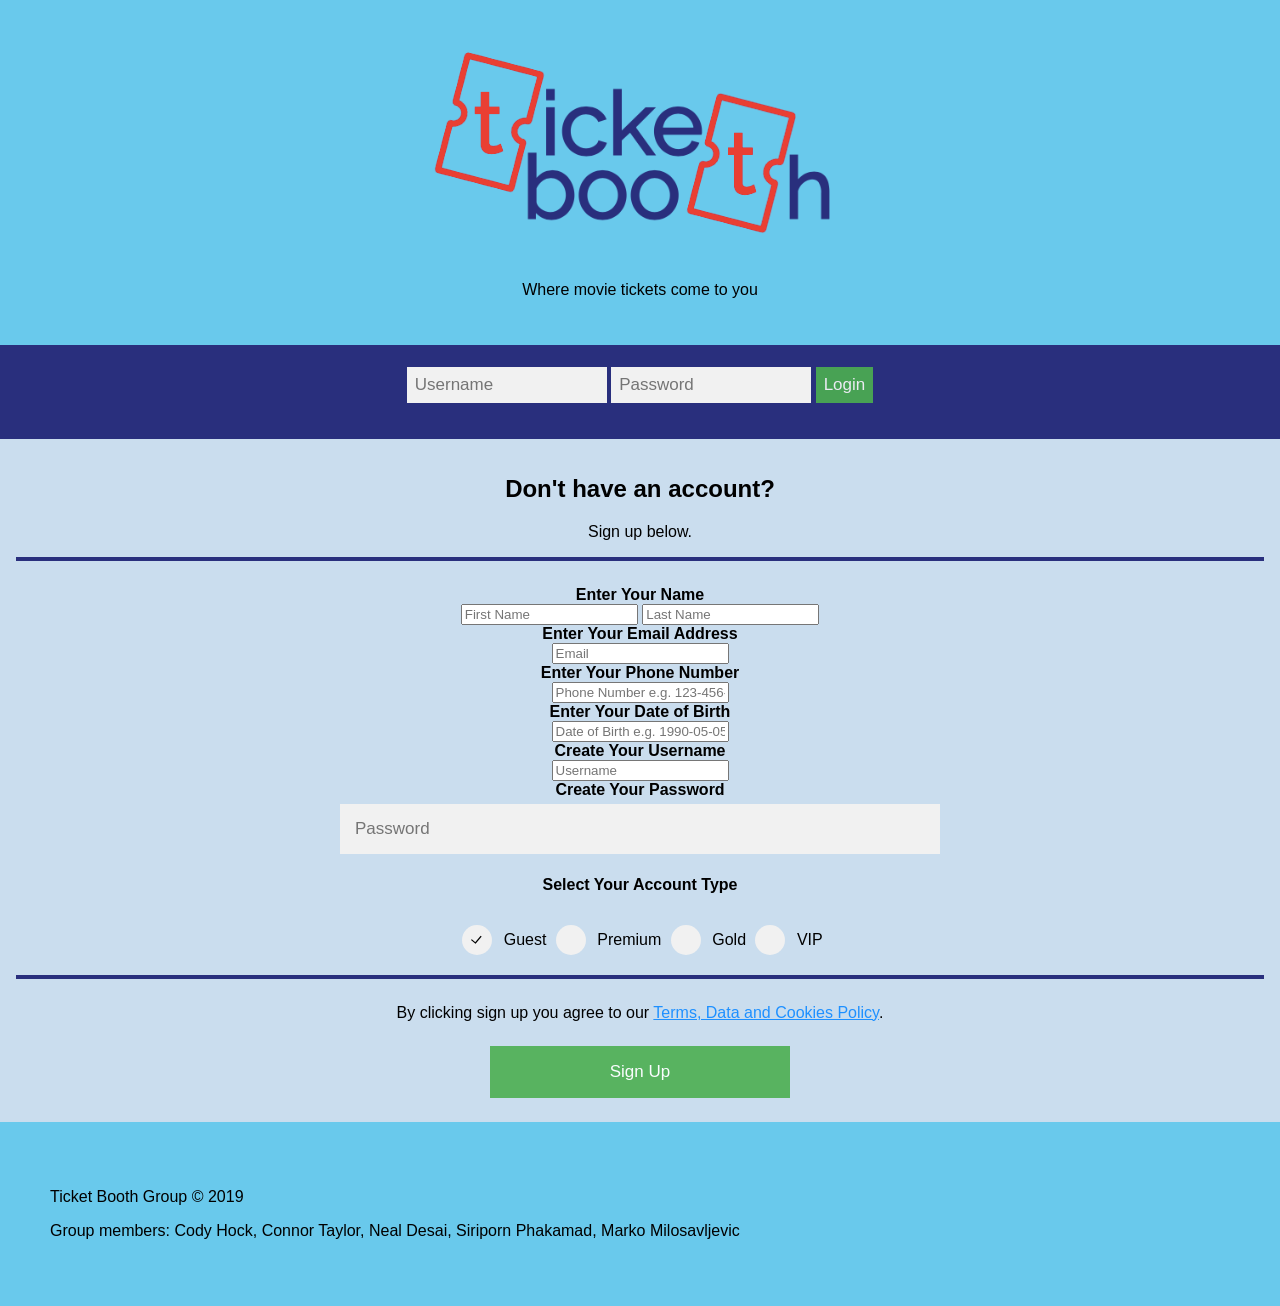
<file: src/main/resources/static/index.html>
<!DOCTYPE html>
<html lang="en" dir="ltr">
   <head>
      <meta charset="utf-8">
      <title>Log In or Sign Up</title>
      <link rel="stylesheet" href="css/indexstyle.css">
   </head>
   <body>
      <div class="header">
         <img src="images/tblogo.jpg" alt="logo" >
         <p>Where movie tickets come to you</p>
      </div>

      <div class="topnav">
         <div class="login-container">
            <form action="index.html">
               <input type="text" placeholder="Username" name="username">
               <input type="password" placeholder="Password" name="psw">
               <button type="submit">Login</button>
            </form>
            </div>
         </div>

         <form action="index.html">
            <div class="container">
               <h2>Don't have an account?</h2>
               <p>Sign up below.</p>
               <hr>

               <label for="fname"><b>Enter Your Name</b></label><br>
               <input type="text1" placeholder="First Name" name="fname" required/>
               <input type="text1" placeholder="Last Name" name="fname" required/><br>

               <label for="email"><b>Enter Your Email Address</b></label><br>
               <input type="info" placeholder="Email" name="email" required/><br>

               <label for="phonenum"><b>Enter Your Phone Number</b></label><br>
               <input type="info" placeholder="Phone Number e.g. 123-456-7890" name="phonenum" required><br>

               <label for="dob"><b>Enter Your Date of Birth</b></label><br>
               <input type="info" placeholder="Date of Birth e.g. 1990-05-05" name="dob" required/><br>
               
               <label for="psw"><b>Create Your Username</b></label><br>
               <input type="info" placeholder="Username" name="psw" required><br>

               <label for="psw"><b>Create Your Password</b></label><br>
               <input type="password" placeholder="Password" name="psw" required><br>

				<label for="psw"><b>Select Your Account Type</b></label><br><br>
                 	<input type="radio" name="usertype1" value="one" id="radio-one" class="form-radio" checked>
               		<label for="radio-one">Guest</label>
               		<input type="radio" name="usertype1" value="one" id="radio-two" class="form-radio">
           			<label for="radio-one">Premium</label>
               		<input type="radio" name="usertype1" value="one" id="radio-three" class="form-radio">
               		<label for="radio-one">Gold</label>
               		<input type="radio" name="usertype1" value="one" id="radio-four" class="form-radio">
               		<label for="radio-one">VIP</label><br><br>

               <hr>

               <p>By clicking sign up you agree to our <a href="#">Terms, Data and Cookies Policy</a>.</p>
               <button type="submit" class="registerbtn">Sign Up</button>
            </div>
          </form>
               <div class="footer">
                  <p>Ticket Booth Group © 2019</p>
                  <p>Group members: Cody Hock, Connor Taylor, Neal Desai, Siriporn Phakamad, Marko Milosavljevic</p>
               </div>


   </body>
</html>
</file>
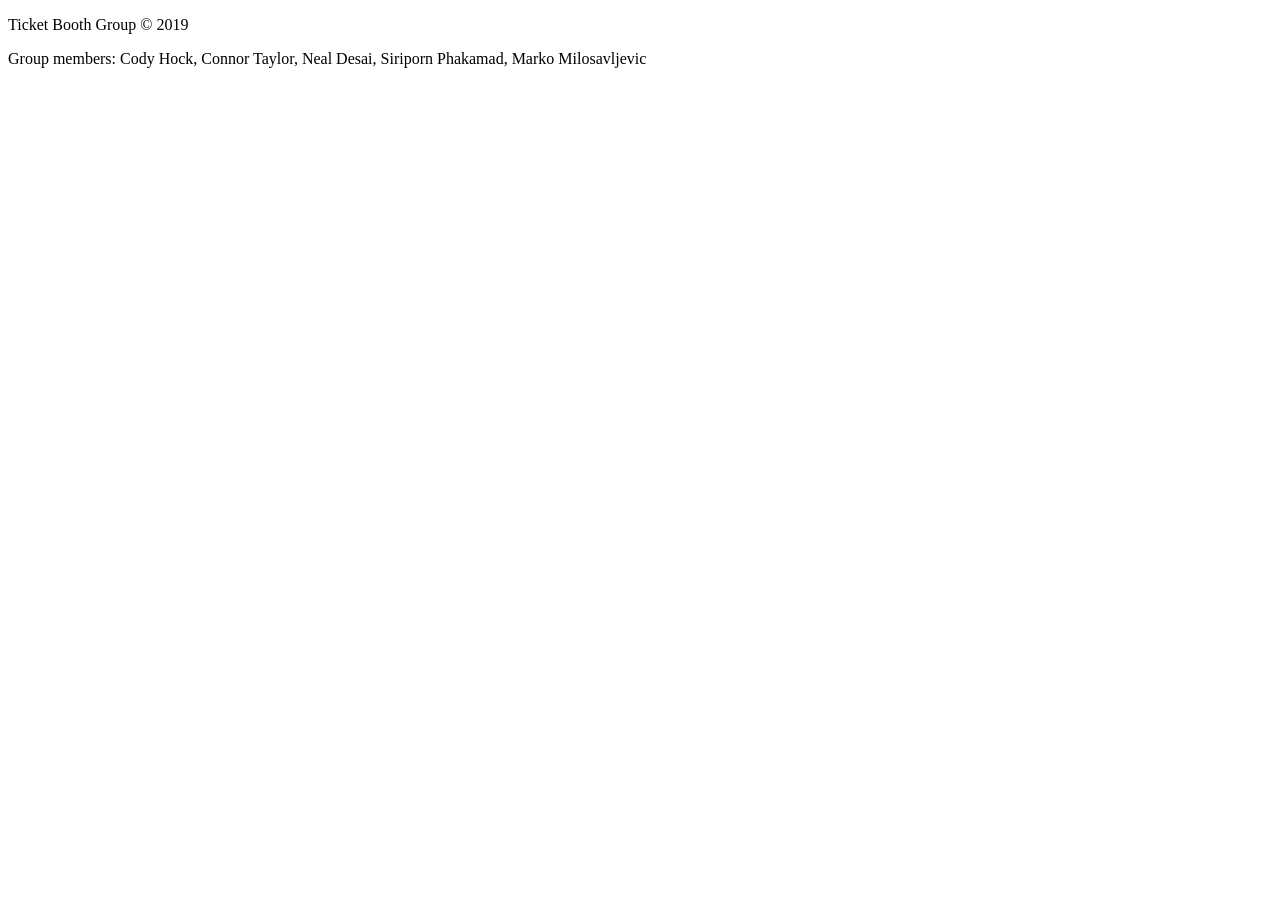
<file: src/main/resources/templates/fragments/footer.html>
<!DOCTYPE html>
<html lang="en" xmlns="http://www.w3.org/1999/xhtml" xmlns:th="http://www.thymeleaf.org">
  <head>
    <head th:fragment="common-header">
  </head>
  
  <body>
  <div th:fragment="footer">
    <div class="footer">
            <p>Ticket Booth Group &copy; 2019</p>
            <p>Group members: Cody Hock, Connor Taylor, Neal Desai, Siriporn Phakamad, Marko Milosavljevic</p>
    </div>
    </div>
  </body>
</html>
</file>
<file: src/main/resources/static/css/indexstyle.css>
* {
  box-sizing: border-box;
}
body {
  font-family: Arial, Helvetica, sans-serif;
  margin: 0;
}

.header{
  padding: 30px;
  text-align: center;
  background: #69c9ec;
  color: black;
}

.topnav {
  overflow: hidden;
  padding: 14px 16px;
  background-color: #292f7d;
  position: sticky;
  position: -webkit-sticky;
  top:0;
}

.topnav .login-container {
  text-align: center;
}

.topnav input[type=text] {
  padding: 8px;
  margin-top: 8px;
  font-size: 17px;
  border: none;
  width: 200px;
  background: #f1f1f1;
}
.topnav input[type=text]:focus {
  background-color: #ddd;
  outline: none;
}

.topnav input[type=password] {
  padding: 8px;
  margin-top: 8px;
  font-size: 17px;
  border: none;
  width: 200px;
  background: #f1f1f1;
}

.topnav .login-container button {
  float: center;
  padding: 8px;
  margin-top: 8px;
  color: white;
  background-color: #4CAF50;
  font-size: 17px;
  border: none;
  cursor: pointer;
  opacity: 0.9;
}

.topnav .login-container button:hover {
  background-color: #ff0006;
}

.container {
  padding: 16px;
  text-align: center;
  background-color: #caddee;
}

  #a1 {
  font-size: 17px;
  width: 300px;
  padding: 15px;
  margin: 5px 0 22px 0;
  display: inline-block;
  border: none;
  background: #f1f1f1;
}

input[type=text], input[type=password] {
  font-size: 17px;
  width: 600px;
  padding: 15px;
  margin: 5px 0 22px 0;
  display: inline-block;
  border: none;
  background: #f1f1f1;
}



input input[type=text]:focus, #a1:focus, #a2:focus, input[type=password]:focus {
  background-color: #ddd;
  outline: none;
}

.form-radio {
     -webkit-appearance: none;
     -moz-appearance: none;
     appearance: none;
     display: inline-block;
     position: relative;
     background-color: #f1f1f1;
     color: #000;
     top: 10px;
     height: 30px;
     width: 30px;
     border: 0;
     border-radius: 50px;
     cursor: pointer;
     margin-right: 7px;
     outline: none;
}

.form-radio:checked::before {
     position: absolute;
     font: 13px/1 'Open Sans', sans-serif;
     left: 11px;
     top: 7px;
     content: '\02143';
     transform: rotate(40deg);
}

.form-radio:hover {
     background-color: #f7f7f7;
}

.form-radio:checked {
     background-color: #f1f1f1;
}

hr {
  border: 2px solid #292f7d;
  margin-bottom: 25px;
}

.registerbtn {
  background-color: #4CAF50;
  color: white;
  font-size: 17px;
  padding: 16px 20px;
  margin: 8px 0;
  border: none;
  cursor: pointer;
  width: 300px;
  opacity: 0.9;
}
.registerbtn:hover {
  background-color: #ff0006;
}

a {
  color: dodgerblue;
}

.signin {
  background-color: #f1f1f1;
  text-align: center;
}

.footer{
  padding: 50px;
  text-align: left;
  background: #69c9ec;
  color: black;
}
</file>
